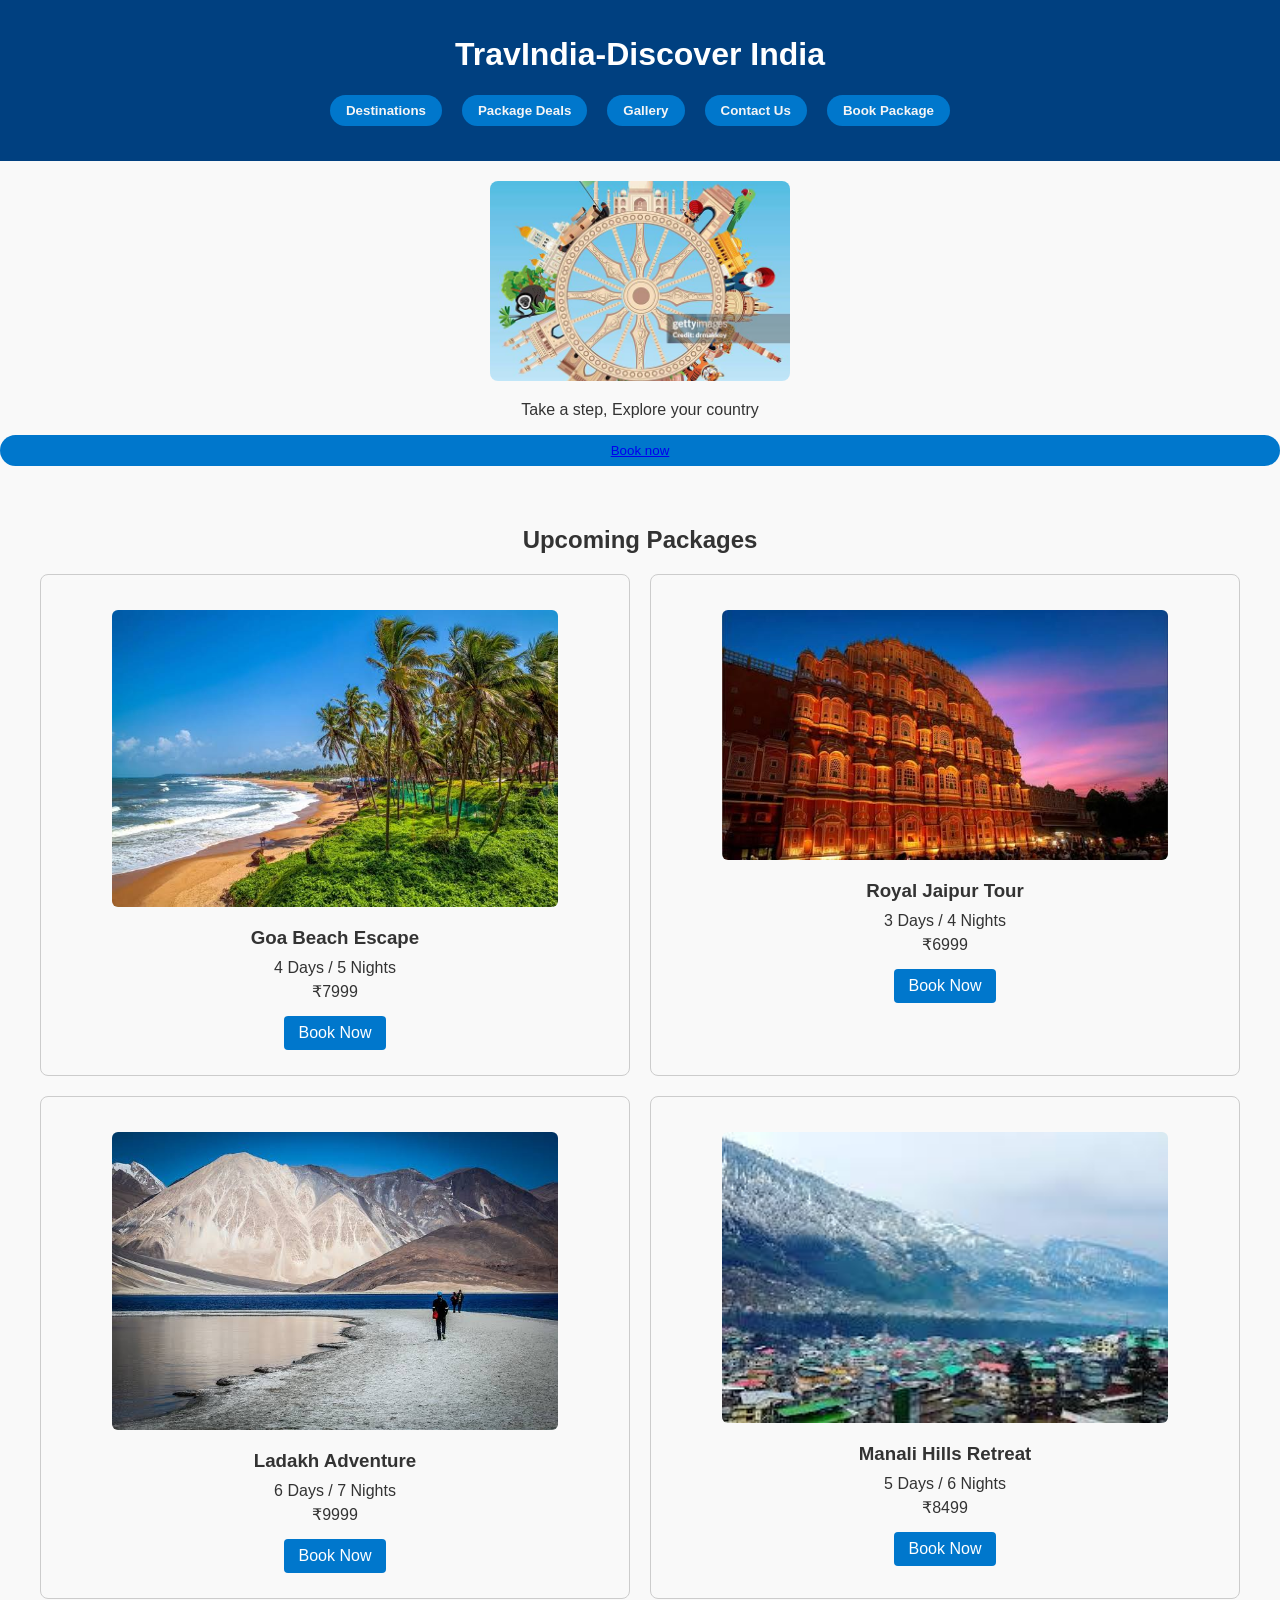
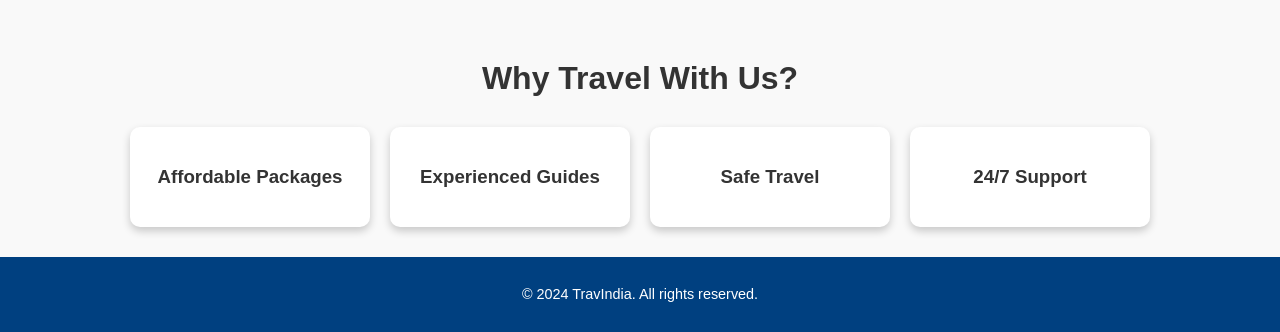
<file: index.html>
<!DOCTYPE html>
<html lang="en">
<head>
    <meta charset="UTF-8">
    <meta name="viewport" content="width=device-width, initial-scale=1.0">
    <title>TravIndia</title>
    <link rel="stylesheet" href="styles.css">
</head>
<body>
    <header>
        <h1>TravIndia-Discover India</h1>
        <nav>
            <ul>
                <li><button><a href="destinations.html">Destinations</a></button></li>
                <li><button><a href="packages.html">Package Deals</a></button></li>
                <li><button><a href="gallery.html">Gallery</a></button></li>
                <li><button><a href="contact.html">Contact Us</a></button></li>
                <li><button><a href="booking.html">Book Package</a></button></li>
            </ul>
        </nav>
    </header>
    <main>
        
        <img src="images/indiatourism.jpg" alt="India Tourism">

        <p>Take a step, Explore your country</p>
        <button><a href="booking.html">Book now</a></button>
        
        <section class="upcoming-packages">
    <h2>Upcoming Packages</h2>
    <div class="packages-grid">
        <div class="package">
            <img src="images/goa.jpg" alt="Goa">
            <h3>Goa Beach Escape</h3>
            <p>4 Days / 5 Nights</p>
            <p>₹7999</p>
            <a href="booking.html" class="button-link">Book Now</a>
        </div>

        <div class="package">
            <img src="images/jaipur.jpg" alt="Jaipur">
            <h3>Royal Jaipur Tour</h3>
            <p>3 Days / 4 Nights</p>
            <p>₹6999</p>
            <a href="booking.html" class="button-link">Book Now</a>
        </div>

        <div class="package">
            <img src="images/ladakh.jpg" alt="Ladakh">
            <h3>Ladakh Adventure</h3>
            <p>6 Days / 7 Nights</p>
            <p>₹9999</p>
            <a href="booking.html" class="button-link">Book Now</a>
        </div>

        <div class="package">
            <img src="images/manali.jpg" alt="Manali">
            <h3>Manali Hills Retreat</h3>
            <p>5 Days / 6 Nights</p>
            <p>₹8499</p>
            <a href="booking.html" class="button-link">Book Now</a>
        </div>
    </div>
</section>


        <h1>Why Travel With Us?</h1>
  <div class="card-container">
    <div class="card">
      <h3>Affordable Packages</h3>
    </div>
    <div class="card">
      <h3>Experienced Guides</h3>
    </div>
    <div class="card">
      <h3>Safe Travel</h3>
    </div>
    <div class="card">
      <h3>24/7 Support</h3>
    </div>
  </div>

    </main>
    <footer>
        <p>&copy; 2024 TravIndia. All rights reserved.</p>
    </footer>
</body>
</html>
</file>
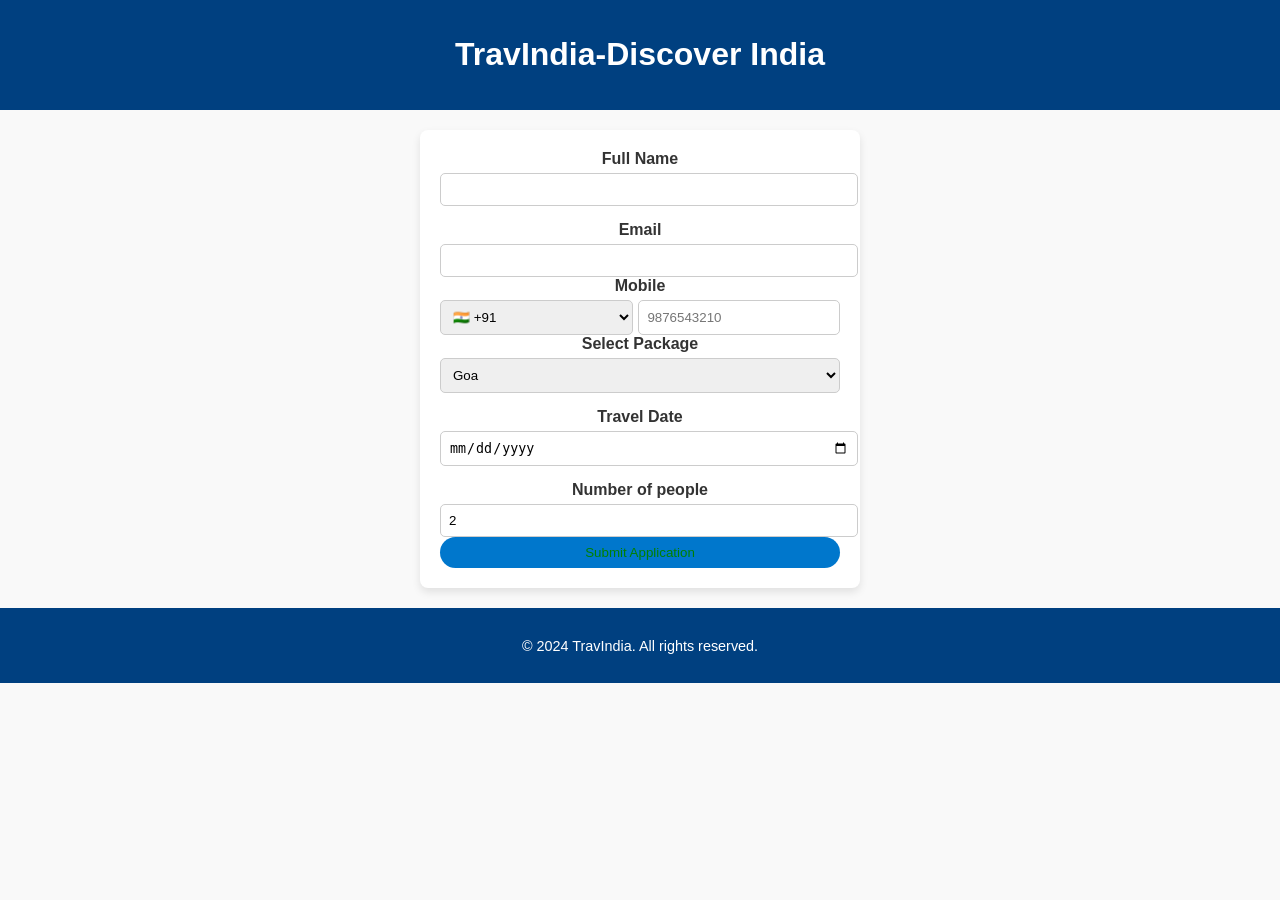
<file: booking.html>
<!DOCTYPE html>
<html lang="en">
<head>
    <meta charset="UTF-8">
    <meta name="viewport" content="width=device-width, initial-scale=1.0">
    <title>Booking</title>
    <link rel="stylesheet" href="styles.css">
</head>
<body>
    <header>
        <h1>TravIndia-Discover India</h1>
    </header>
    <main>
        <form action="process_booking.php" method="POST">
    
    <div class="form-group">
        <label for="name">Full Name</label>
        <input type="text" id="name" name="fullName" required>
    </div>
    <div>
        <label for="email">Email</label>
        <input type="text" id="name" name="email" required>
    </div>
    <div>
        <label for="phone">Mobile</label>
        <div style="display:flex; gap:5px;">
            <select id="countryCode" name="countryCode" required >
                <option value="+91">🇮🇳 +91</option>
                <option value="+1">🇺🇸 +1</option>
                <option value="+44">🇬🇧 +44</option>
            </select>
            <input type="tel" id="phone" name="phone" placeholder="9876543210" pattern="\[0-9]{10}" required>
    </div>
    
    
    <div class="form-group">
        <label for="package">Select Package</label>
        <select id="package" name="package" required>
            <option value="paris">Goa</option>
            <option value="tokyo">Jaipur</option>
            <option value="tokyo">Ladakh</option>
            <option value="tokyo">Manali</option>
             
        </select>
    </div>

    
    <div class="form-group">
        <label for="date">Travel Date</label>
        <input type="date" id="date" name="date" required>
    </div>
    <div>
        <label for="numbers">Number of people</label>
        <input type="number" id="peopleSlider" name="guests" min="1" max="10" value="2" step="1">
    </div>
    
    <button type="submit">Submit Application</button>
</form>

    </main>
    <footer>
        <p>&copy; 2024 TravIndia. All rights reserved.</p>
    </footer>
</body>
</html>
</file>
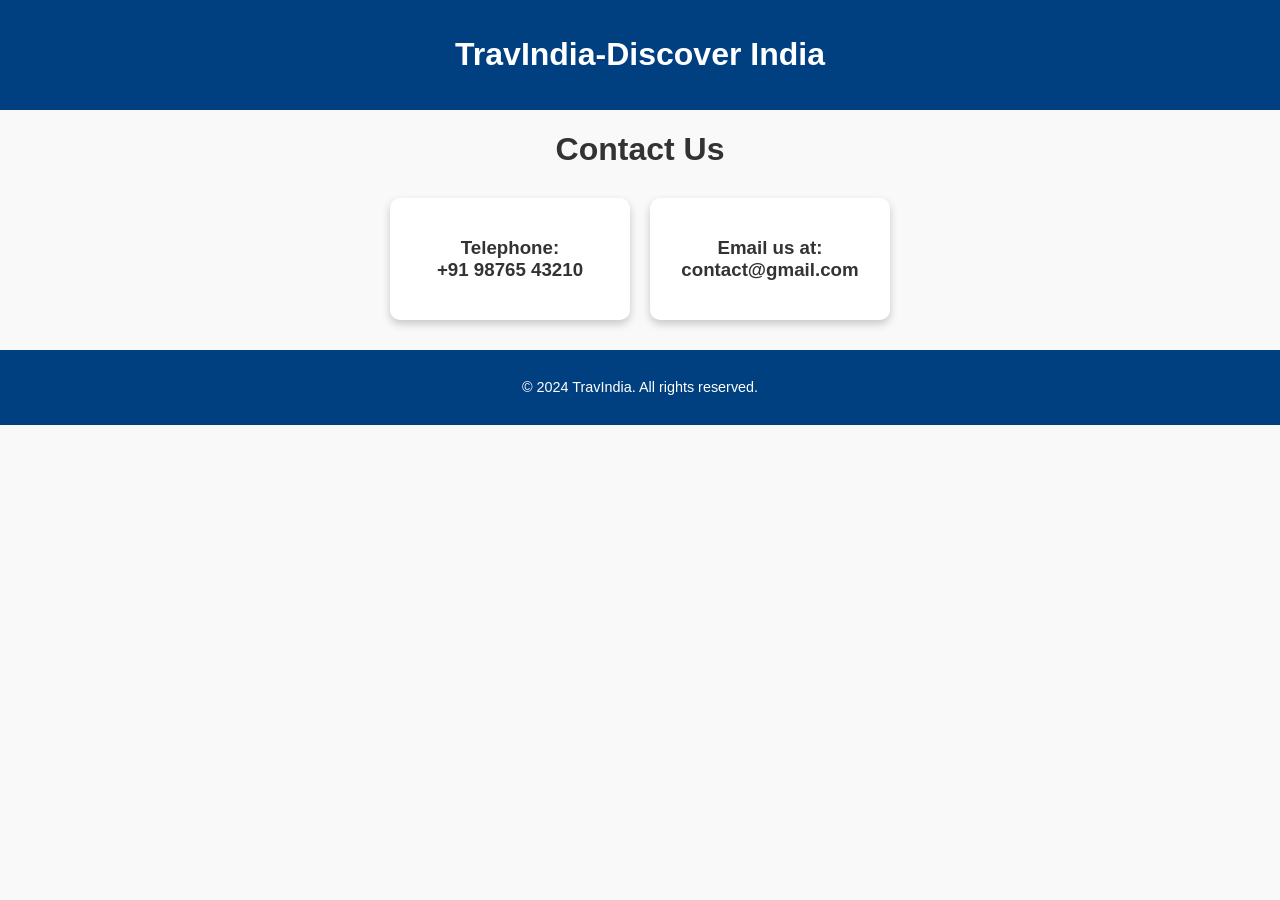
<file: contact.html>
<!DOCTYPE html>
<html lang="en">
<head>
    <meta charset="UTF-8">
    <meta name="viewport" content="width=device-width, initial-scale=1.0">
    <title>Contact Us</title>
    <link rel="stylesheet" href="styles.css">
</head>
<body>
    <header>
        <h1>TravIndia-Discover India</h1>
    </header>
    <main>
       <h1 style="align-items: center; text-align: center;">Contact Us</h1>
  <div class="card-container">
    <div class="card">
      <h3>Telephone: <br>+91 98765 43210</h3>
    </div>
    <div class="card">
      <h3>Email us at: <br> contact@gmail.com</h3>
    </div>
   
  </div>
    </main>
    <footer>
        <p>&copy; 2024 TravIndia. All rights reserved.</p>
    </footer>
</body>
</html>
</file>
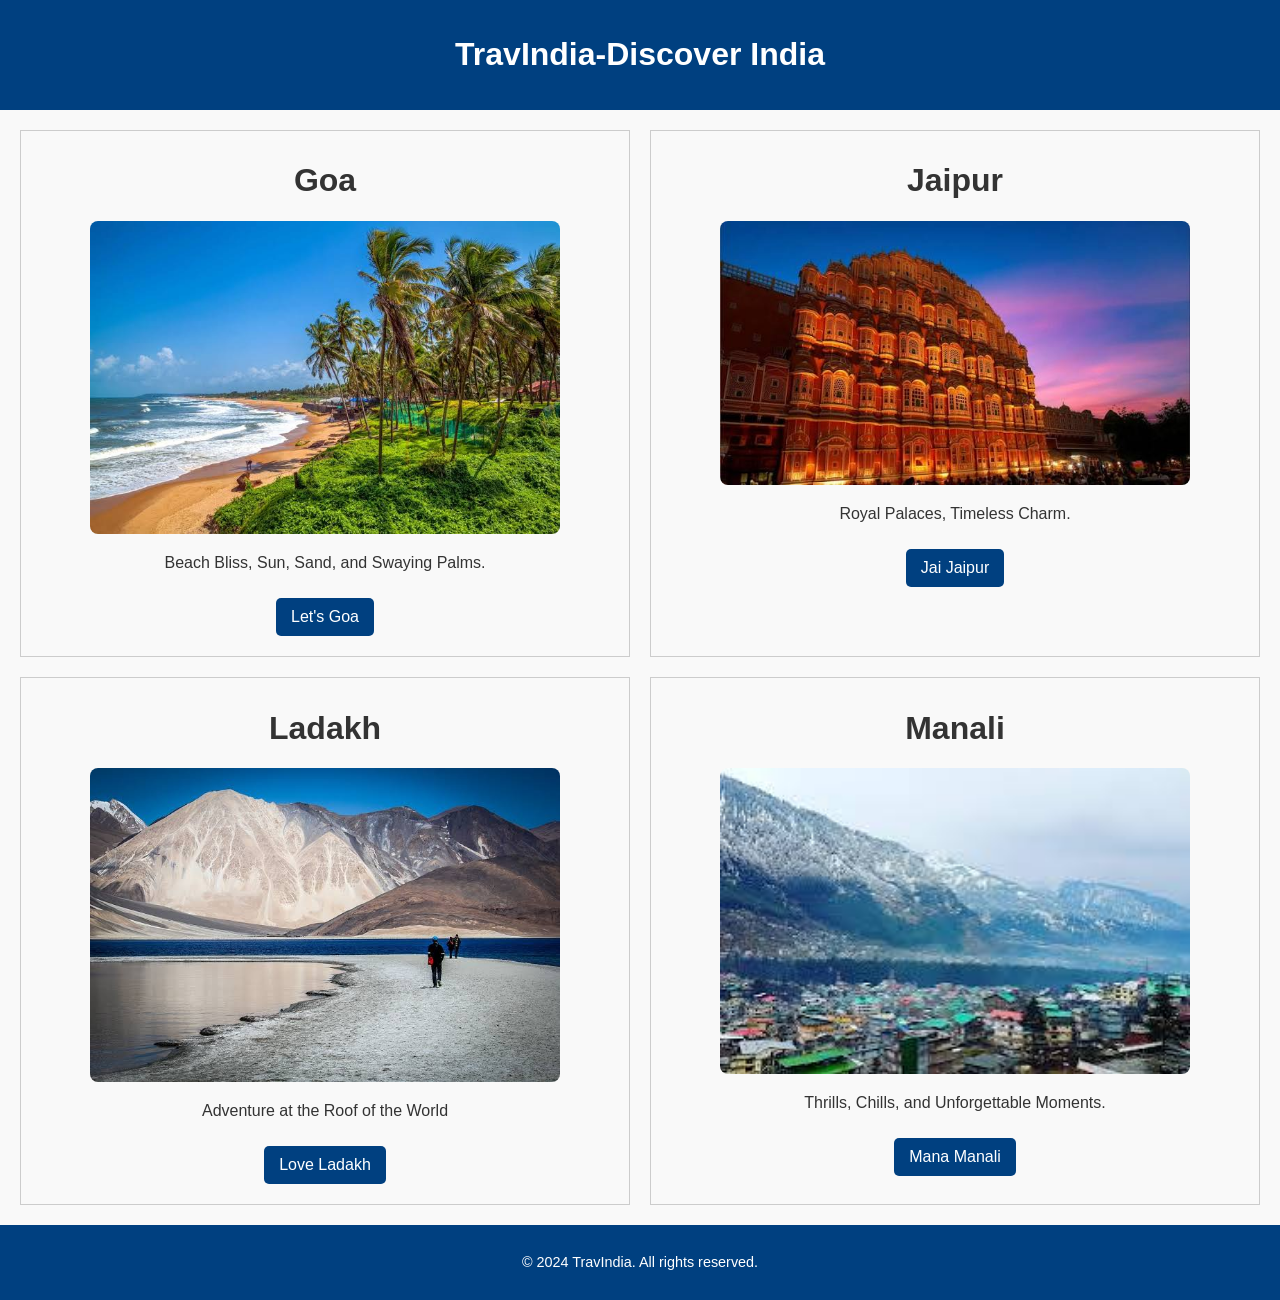
<file: destinations.html>
<!DOCTYPE html>
<html lang="en">
<head>
    <meta charset="UTF-8">
    <meta name="viewport" content="width=device-width, initial-scale=1.0">
    <title>Destinations</title>
    <link rel="stylesheet" href="styles.css">
    <style>
        .destinations {
    display: grid;
    grid-template-columns: repeat(2, 1fr); /* 2 columns */
    gap: 20px; /* spacing between items */
    padding: 20px;
}

.destination {
    border: 1px solid #ccc;
    padding: 10px;
    text-align: center;
}

.destination img {
    width: 100%;
    height: auto;
    border-radius: 8px;
}

    </style>
</head>
<body>
    <header>
        <h1>TravIndia-Discover India</h1>
    </header>
    <main class="destinations">
    <div class="destination">
        <h1>Goa</h1>
        <img src="images/goa.jpg" alt="Goa">
        <p>Beach Bliss, Sun, Sand, and Swaying Palms.</p>
        <a href="booking.html" class="button-link">Let's Goa</a>
    </div>

    <div class="destination">
        <h1>Jaipur</h1>
        <img src="images/jaipur.jpg" alt="Jaipur">
        <p>Royal Palaces, Timeless Charm.</p>
        <a href="booking.html" class="button-link">Jai Jaipur</a>
    </div>

    <div class="destination">
        <h1>Ladakh</h1>
        <img src="images/ladakh.jpg" alt="Ladakh">
        <p>Adventure at the Roof of the World</p>
        <a href="booking.html" class="button-link">Love Ladakh</a>
    </div>

    <div class="destination">
        <h1>Manali</h1>
        <img src="images/manali.jpg" alt="Manali">
        <p>Thrills, Chills, and Unforgettable Moments.</p>
        <a href="booking.html" class="button-link">Mana Manali</a>
    </div>
</main>

    <footer>
        <p>&copy; 2024 TravIndia. All rights reserved.</p>
    </footer>
</body>
</html>
</file>
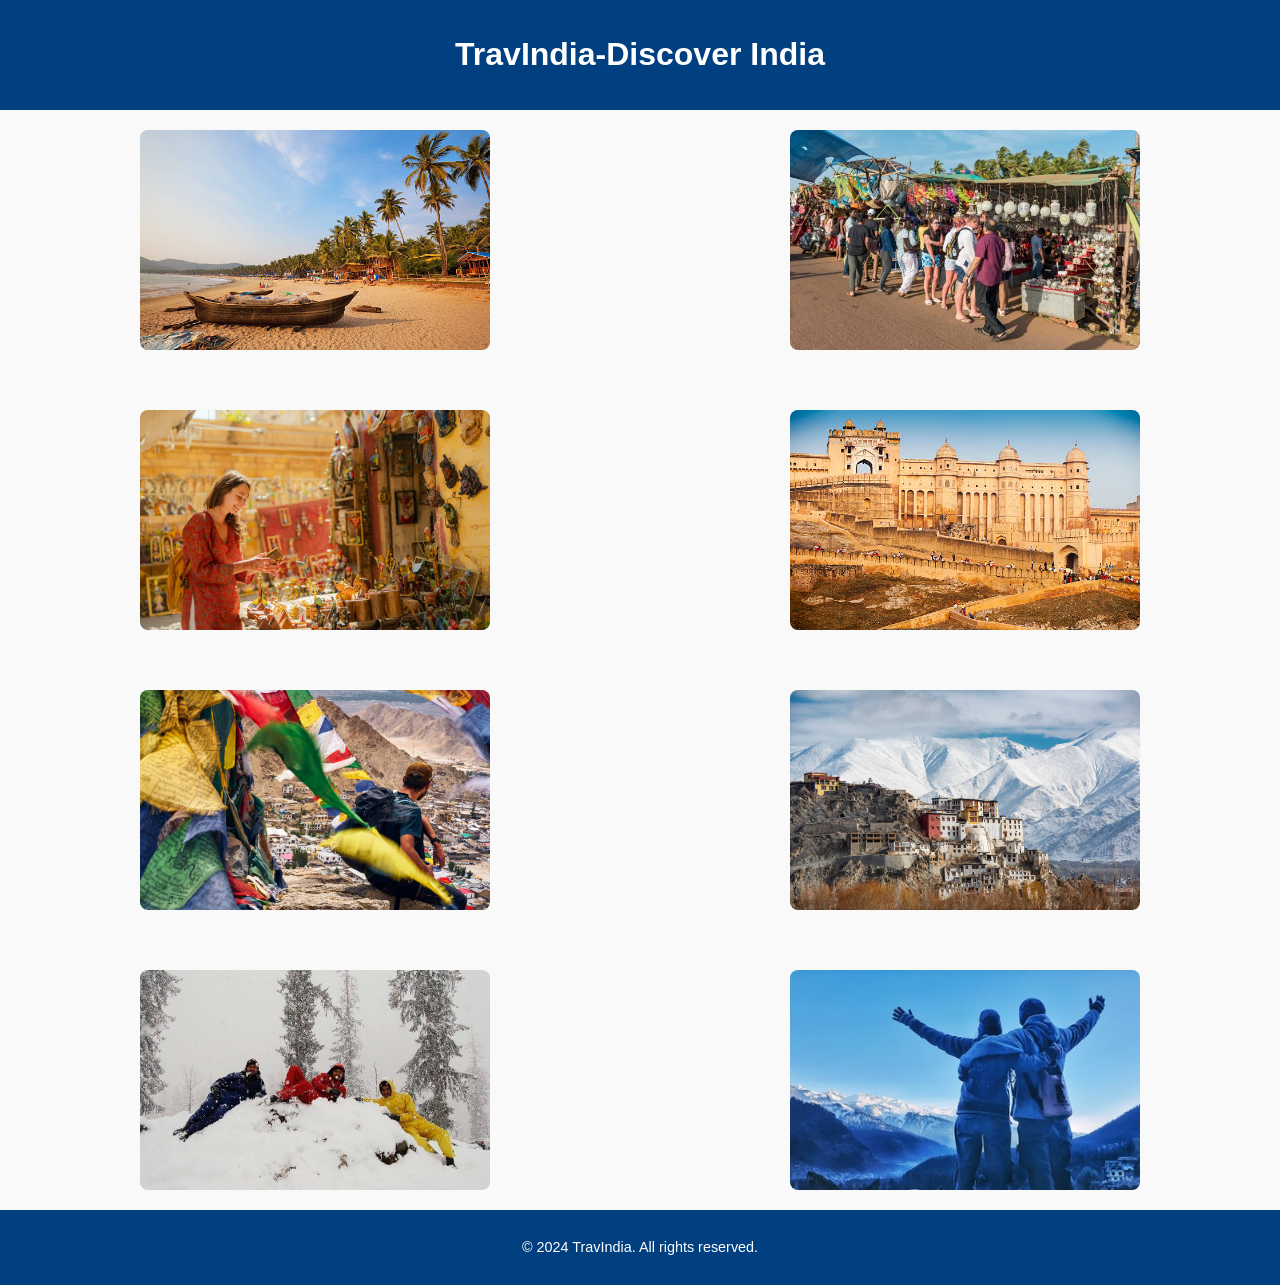
<file: gallery.html>
<!DOCTYPE html>
<html lang="en">
<head>
    <meta charset="UTF-8">
    <meta name="viewport" content="width=device-width, initial-scale=1.0">
    <title>Gallery</title>
    <link rel="stylesheet" href="styles.css">
    <style>
    main {
        display: grid;
        grid-template-columns: repeat(2, 1fr);
        gap: 20px; 
        justify-items: center; 
    }
    main img {
        width: 100%;        
        max-width: 350px;   
        height: 220px;      
        object-fit: cover;  
        border-radius: 8px; 
        }
</style>
</head>
<body>
    <header>
        <h1>TravIndia-Discover India</h1>
    </header>
    <main>
       <img src="images/image1.jpg" alt="Goa">
       <img src="images/image2.jpg" alt="Goa">
       <img src="images/image3.jpg" alt="Jaipur">
       <img src="images/image4.jpg" alt="Jaipur">
       <img src="images/image5.jpg" alt="Ladakh">
       <img src="images/image6.jpg" alt="Ladakh">
       <img src="images/image7.jpg" alt="Manali">
       <img src="images/image8.jpg" alt="Manali">
    </main>
    <footer>
        <p>&copy; 2024 TravIndia. All rights reserved.</p>
    </footer>
</body>
</html>
</file>
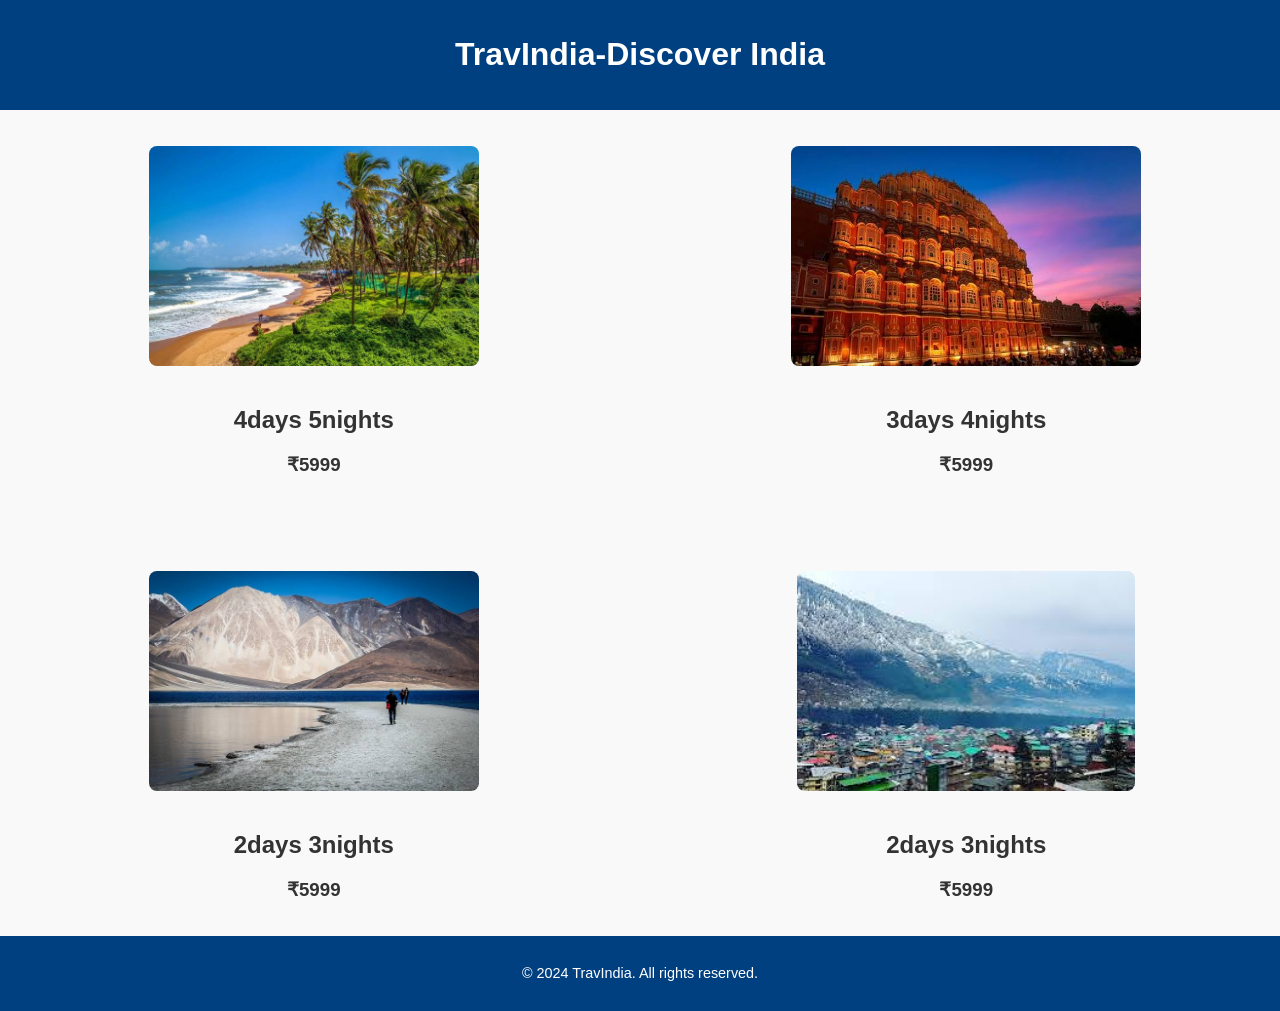
<file: packages.html>
<!DOCTYPE html>
<html lang="en">
<head>
    <meta charset="UTF-8">
    <meta name="viewport" content="width=device-width, initial-scale=1.0">
    <title>Packages</title>
    <link rel="stylesheet" href="styles.css">
    <style>

main {
  display: grid;
  grid-template-columns: repeat(2, 1fr); 
  gap: 20px; 
  justify-items: center; 
}

figure {
  text-align: center;
}

figure img {
  width: 100%;
  max-width: 350px;   
  height: 220px;      
  object-fit: cover;  
  border-radius: 8px; 
}

figcaption {
  margin-top: 8px;
  font-size: 0.9rem;
  color: #555;
}
/* Two-column layout for packages */
main {
  display: grid;
  grid-template-columns: repeat(2, 1fr);
  gap: 25px;
  justify-items: center;
}

.package-card {
  text-align: center;
}

/* Image hover effect */
.image-card {
  position: relative;
  overflow: hidden;
  border-radius: 8px;
}

.image-card img {
  width: 100%;
  max-width: 350px;
  height: 220px;
  object-fit: cover;
  transition: transform 0.3s ease, filter 0.3s ease, box-shadow 0.3s ease;
  display: block;
}

.image-card:hover img {
  transform: scale(1.05);
  filter: blur(2px);
  box-shadow: 0 8px 16px rgba(0,0,0,0.4);
}


.overlay {
  position: absolute;
  top: 50%;
  left: 50%;
  transform: translate(-50%, -50%);
  color: #fff;
  font-size: 1.2rem;
  font-weight: bold;
  text-align: center;
  opacity: 0;
  transition: opacity 0.3s ease;
  pointer-events: none;
}

.image-card:hover .overlay {
  opacity: 1;
}


    </style>
</head>
<body>
    <header>
        <h1>TravIndia-Discover India</h1>
    </header>
    <main>
        <figure class="package-card">
            <div class="image-card">
            <img src="images/goa.jpg" alt="Goa beach">
            <div class="overlay">Scenic beach in Goa with palm trees</div>
            </div>
            <h2>4days 5nights</h2>
            <h3>₹5999</h3>
        </figure>
        <figure class="package-card">
            <div class="image-card">
            <img src="images/jaipur.jpg" alt="Jaipur palace">
            <div class="overlay">Royal Palaces, Timeless Charm</div>
            </div>
            <h2>3days 4nights</h2>
            <h3>₹5999</h3>
        </figure>
        <figure class="package-card">
            <div class="image-card">
            <img src="images/ladakh.jpg" alt="Ladakh mountains">
            <div class="overlay">Adventure at the Roof of the World</div>
            </div>
            <h2>2days 3nights</h2>
            <h3>₹5999</h3>
        </figure>
        <figure class="package-card">
            <div class="image-card">
            <img src="images/manali.jpg" alt="Manali hills">
            <div class="overlay">Thrills, Chills, and Unforgettable Moments</div>
            </div>
            <h2>2days 3nights</h2>
            <h3>₹5999</h3>
        </figure>
    </main>
    <footer>
        <p>&copy; 2024 TravIndia. All rights reserved.</p>
    </footer>
</body>
</html>
</file>
<file: styles.css>
body {
  margin: 0;
  font-family: Arial, sans-serif;
  background: #f9f9f9;
  color: #333;

}
main{
    text-align:center
}

header, footer {
  background: #004080;
  color: #fff;
  text-align: center;
  padding: 15px 0;
}

footer {
  font-size: 0.9rem;
}

nav ul {
  list-style: none;
  display: flex;
  justify-content: center;
  gap: 20px;
  padding: 0;
  margin: 20px 0;
}

nav a {
  text-decoration: none;
  color: whitesmoke;
  font-weight: bold;
}

nav a:hover {
  color: white;
}

form {
  max-width: 400px;
  margin: 20px auto;
  background: #fff;
  padding: 20px;
  border-radius: 8px;
  box-shadow: 0 4px 8px rgba(0,0,0,0.1);
}

.form-group {
  margin-bottom: 15px;
}

label {
  display: block;
  margin-bottom: 5px;
  font-weight: bold;
}

input, select, button {
  width: 100%;
  padding: 8px;
  border: 1px solid #ccc;
  border-radius: 5px;
}

button {
  background: lightseagreen;
  color: green;
  border: 50px;
  cursor: pointer;
  border-radius: 40px;
  background-color: #0077cc;
  padding: 8px 16px;
}


button:hover {
  background: orange;
}

.card-container {
  display: flex;
  justify-content: center;
  flex-wrap: wrap;
  gap: 20px;
  margin: 30px 0;
}

.card {
  background: #fff;
  padding: 20px;
  width: 200px;
  text-align: center;
  border-radius: 10px;
  box-shadow: 0 4px 8px rgba(0,0,0,0.2);
  transition: transform 0.3s ease, box-shadow 0.3s ease;
}

.card:hover {
  transform: translateY(-8px);
  box-shadow: 0 8px 16px rgba(0,0,0,0.3);
}



main img {
  max-width: 80%;
  height: 200px;
  border-radius: 8px;
  margin: 20px auto;
  display: block;
  width: 300px;
  object-fit: cover;
  display: block;
  border-radius: 8px;
}

.button-link {
  display: inline-block;
  padding: 10px 15px;
  background: #004080;
  color: #fff;
  text-decoration: none;
  border-radius: 5px;
  margin: 10px auto;
  text-align: center;
}

.button-link:hover {
  background: #ff6600;
}
p{
    text-align: center;
}
h1{
    text-align: center;
}
h2{
    text-align: center;
}
h3{
    text-align: center;
}
.upcoming-packages {
    padding: 40px;
    text-align: center;
}

.packages-grid {
    display: grid;
    grid-template-columns: repeat(2, 1fr); 
    gap: 20px;
    margin-top: 20px;
}

.package {
    border: 1px solid #ccc;
    padding: 15px;
    border-radius: 8px;
    background-color: #f9f9f9;
    text-align: center;
}

.package img {
    width: 100%;
    height: auto;
    border-radius: 6px;
}

.package h3 {
    margin: 10px 0;
}

.package p {
    margin: 5px 0;
}

.package .button-link {
    display: inline-block;
    margin-top: 10px;
    padding: 8px 15px;
    background-color: #0077cc;
    color: #fff;
    text-decoration: none;
    border-radius: 4px;
}

.package .button-link:hover {
    background-color: #005fa3;
}

@media (max-width: 768px) {
    .destinations {
        grid-template-columns: 1fr; 
    }
}
</file>
